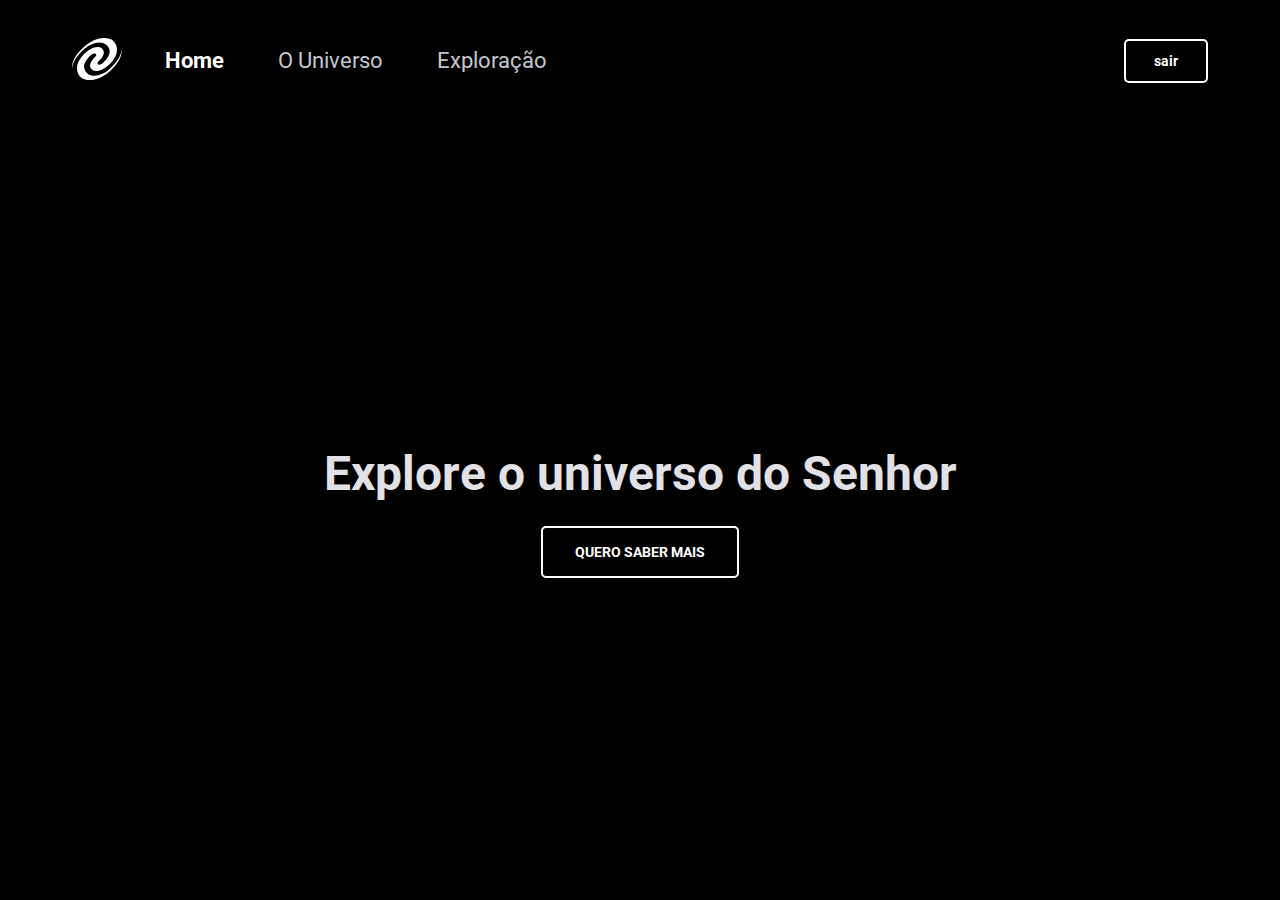
<file: index.html>
<!DOCTYPE html>
<html lang="en">
<head>
    <meta charset="UTF-8">
    <meta name="viewport" content="width=device-width, initial-scale=1.0">
    <link rel="stylesheet" href="style.css">
    <script src="script.js" type="module" defer></script>
    <title>SPA Universe</title>
</head>
<body>
    <header>
        <div>
            <div>
                <img src="./assets/Vector.svg" alt="Logo do SPA Universe">
            </div>
    
            <nav>
                <ul>
                    <li>
                        <a class="active" href="./index.html">Home</a>
                    </li>
                    <li>
                        <a href="./pages/universo/universo.html">O Universo</a>
                    </li>
                    <li>
                        <a href="./pages/exploracao/exploracao.html">Exploração</a>
                    </li>
                </ul>
            </nav>
        </div>
        
        <div class="user" id="user">
            <p></p>
            <button>sair</button>
        </div>
    </header>

    <main>
        <h1>Explore o universo do Senhor</h1>

        <a href="./pages/universo/universo.html">Quero saber mais</a>
    </main>
</body>
</html>
</file>
<file: style.css>
@import "./css/global.css";
@import "./css/header.css";

body{
    background: black;
}

main {
    height: calc(100vh - 12.2rem);
    display: flex;
    flex-direction: column;
    align-items: center;
    justify-content: center;
}

main h1 {
    color: var(--grey-2);
    font-size: 4.8rem;
    margin-bottom: 2.4rem;
}

main a {
    display: block;
    font-size: 1.4rem;
    text-transform: uppercase;
    color: var(--white);
    font-weight: 700;
    text-decoration: none;
    line-height: 2.4rem;
    border: 2px solid var(--white);
    padding: 1.2rem 3.2rem;
    border-radius: .5rem;
}

main a:hover {
    color: var(--green-blue);
    background: var(--white);
    transition: .7s;
}
</file>
